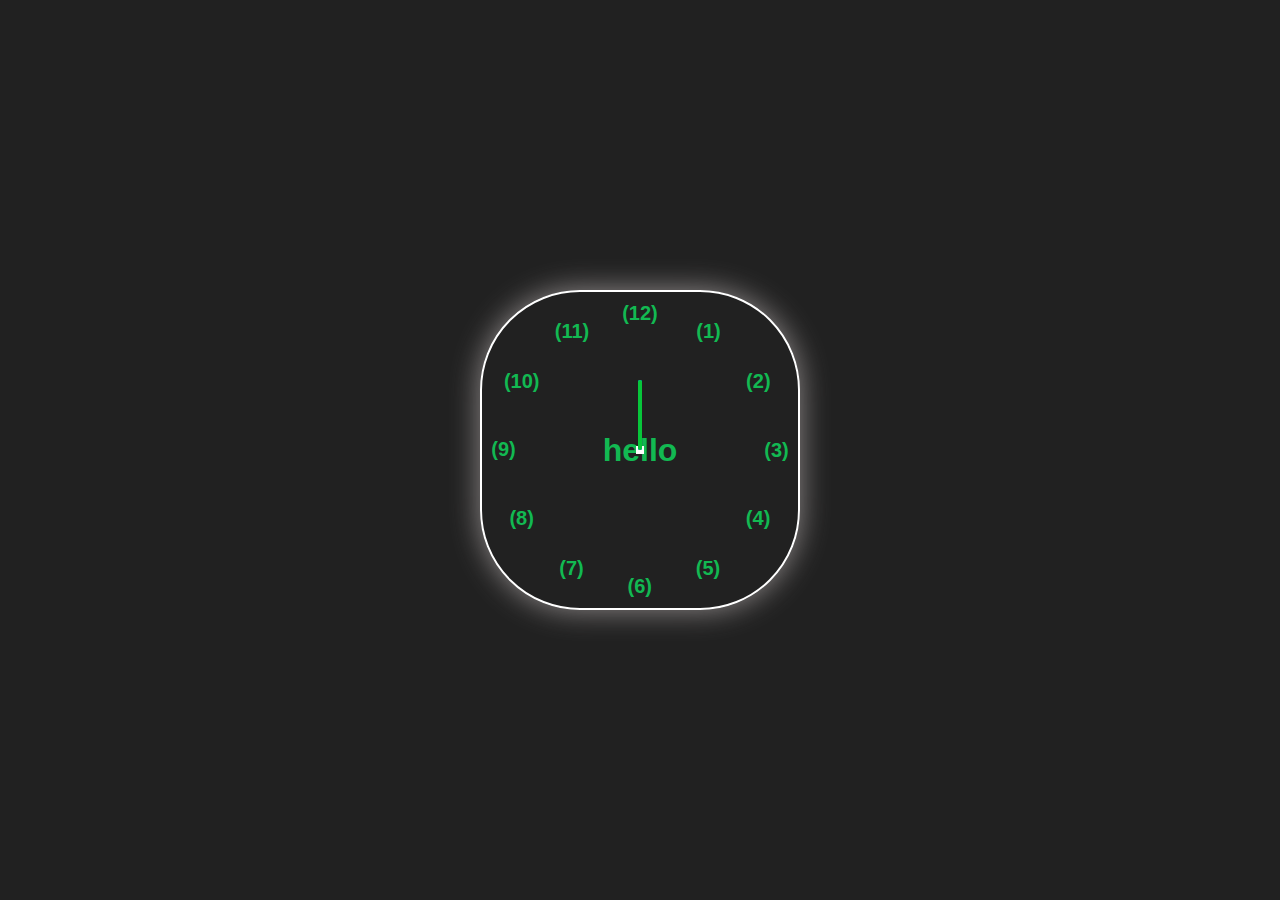
<file: hello/index.html>
<!DOCTYPE html>
<html lang="en">
<head>
    <meta charset="UTF-8">
    <meta name="viewport" content="width=device-width, initial-scale=1.0">
    <title>analog Clock</title>
    <link rel="stylesheet" href="indes.css">
</head>

                  
<body>
    <div class="container">
        <div class="clock">
                <div style="--clr:#083b94;" id="hour"class="hand"><i></i></div>
                <div style="--clr:#00a6ff;" id="min"class="hand"><i></i></div>
                <div style="--clr:#07c63a;" id="sec"class="hand"><i></i></div>

            
              <span style="--i:1;"><b>(1)</b></span>
              <span style="--i:2;"><b>(2)</b></span> 
              <span style="--i:3;"><b>(3)</b></span>
              <span style="--i:4;"><b>(4)</b></span>
              <span style="--i:5;"><b>(5)</b></span>
              <span style="--i:6;"><b>(6)</b></span>
              <span style="--i:7;"><b>(7)</b></span>
              <span style="--i:8;"><b>(8)</b></span><h1>hello</h1>
              <span style="--i:9;"><b>(9)</b></span>
              <span style="--i:10;"><b>(10)</b></span>
              <span style="--i:11;"><b>(11)</b></span>
             <span style="--i:12;"><b>(12)</b></span> 
         </div>
  </div> 



  <script src="index.js"></script>
</body>
</html>
</file>
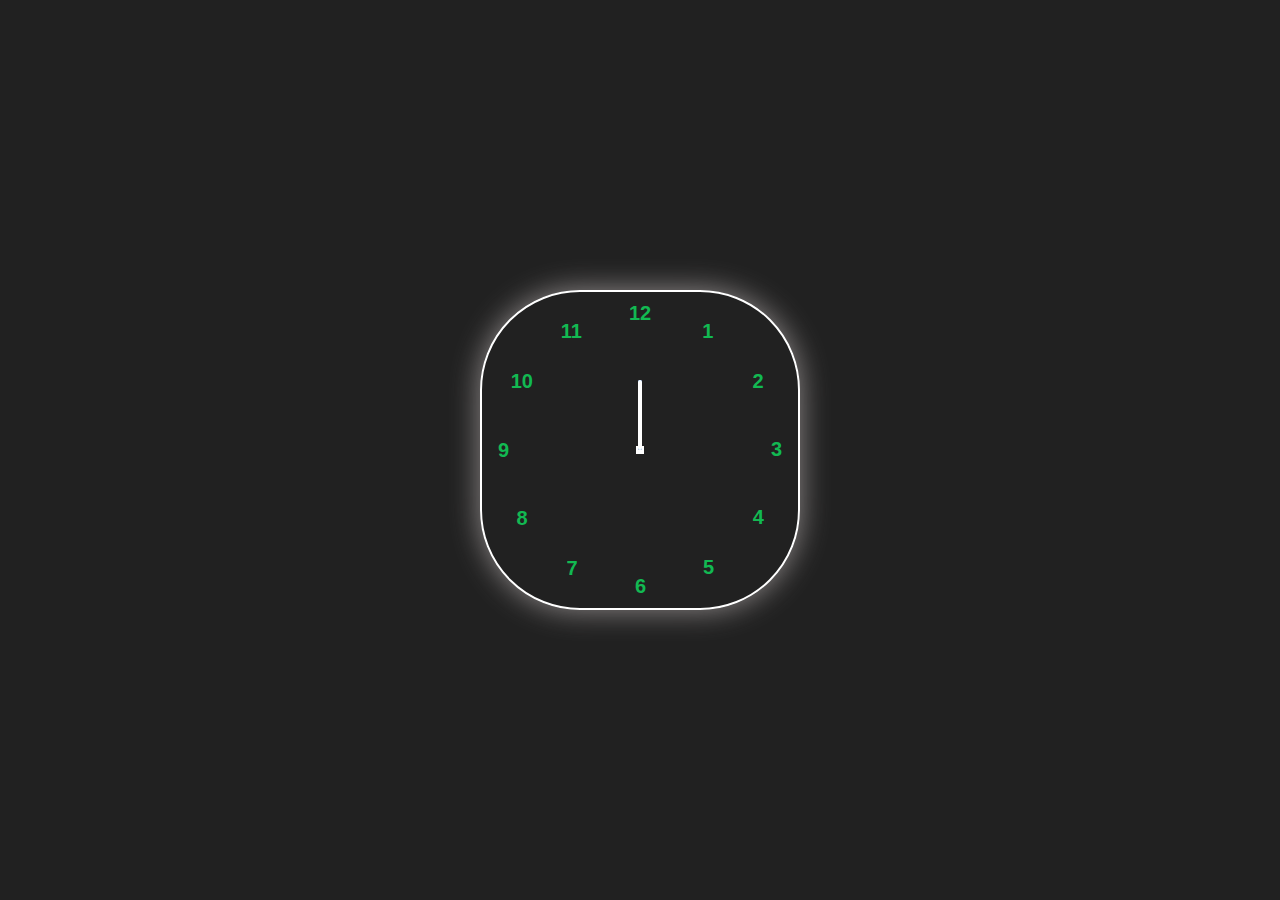
<file: hello/clock.html>
<!DOCTYPE html>
<html lang="en">
<head>
    <meta charset="UTF-8">
    <meta name="viewport" content="width=device-width, initial-scale=1.0">
    <title>analog Clock</title>
    <link rel="stylesheet" href="indes.css">
</head>



<body>
    <div class="container">
        <div class="clock">
                <div style="--clr:#ff3d58;" id="hour"class="hand"><i></i></div>
                <div style="--clr:#00a6ff;" id="min"class="hand"><i></i></div>
                <div style="--clr:#ffffff;" id="sec"class="hand"><i></i></div>

            
              <span style="--i:1;"><b>1</b></span>
              <span style="--i:2;"><b>2</b></span> 
              <span style="--i:3;"><b>3</b></span>
              <span style="--i:4;"><b>4</b></span>
              <span style="--i:5;"><b>5</b></span>
              <span style="--i:6;"><b>6</b></span>
              <span style="--i:7;"><b>7</b></span>
              <span style="--i:8;"><b>8</b></span>
              <span style="--i:9;"><b>9</b></span>
              <span style="--i:10;"><b>10</b></span>
              <span style="--i:11;"><b>11</b></span>
             <span style="--i:12;"><b>12</b></span>
         </div>
  </div> 



  <script src="index.js"></script>
</body>
</html>
</file>
<file: hello/indes.css>
*{
margin: 0;
padding: 0;
box-sizing: border-box;
font-family: sans-serif;
color: rgb(18, 185, 82)
}

body{    
    display: flex; 
justify-content: center;
align-items: center;
min-height: 100vh;
background-color:#212121 ;

}

.container{
   position: relative;

}

.clock{
width: 320px;
height: 320px;
border-radius: 100px;
background-color: rgba(255, 255, 255, 9S);
border:2px solid rgba(255, 255, 255, 1);
box-shadow:0px 0px 30px rgba(157, 152, 152, 0.9);
display: flex;
justify-content: center;
align-items: center;
}

.clock span{
position: absolute;
transform:rotate(calc(30deg * var(--i)));
inset: 12px;
text-align: center;

}

.clock span b{
  transform: rotate(calc(-30deg * var(--i)));
  display: inline-block;
  font-size: 20px;

}

.clock::before{
content:'';
position: absolute;
width: 8px;
height: 8px;
border-radius: 50;
background-color: #fff;
}
.hand{
    position: absolute;
    display: flex;
    justify-content: center;
    align-items: flex-end;
}

.hand i{
 position: absolute;
 background-color: var(--clr);
 width: 4px;
 height: 70px;
 border-radius: 8px;

}
</file>
